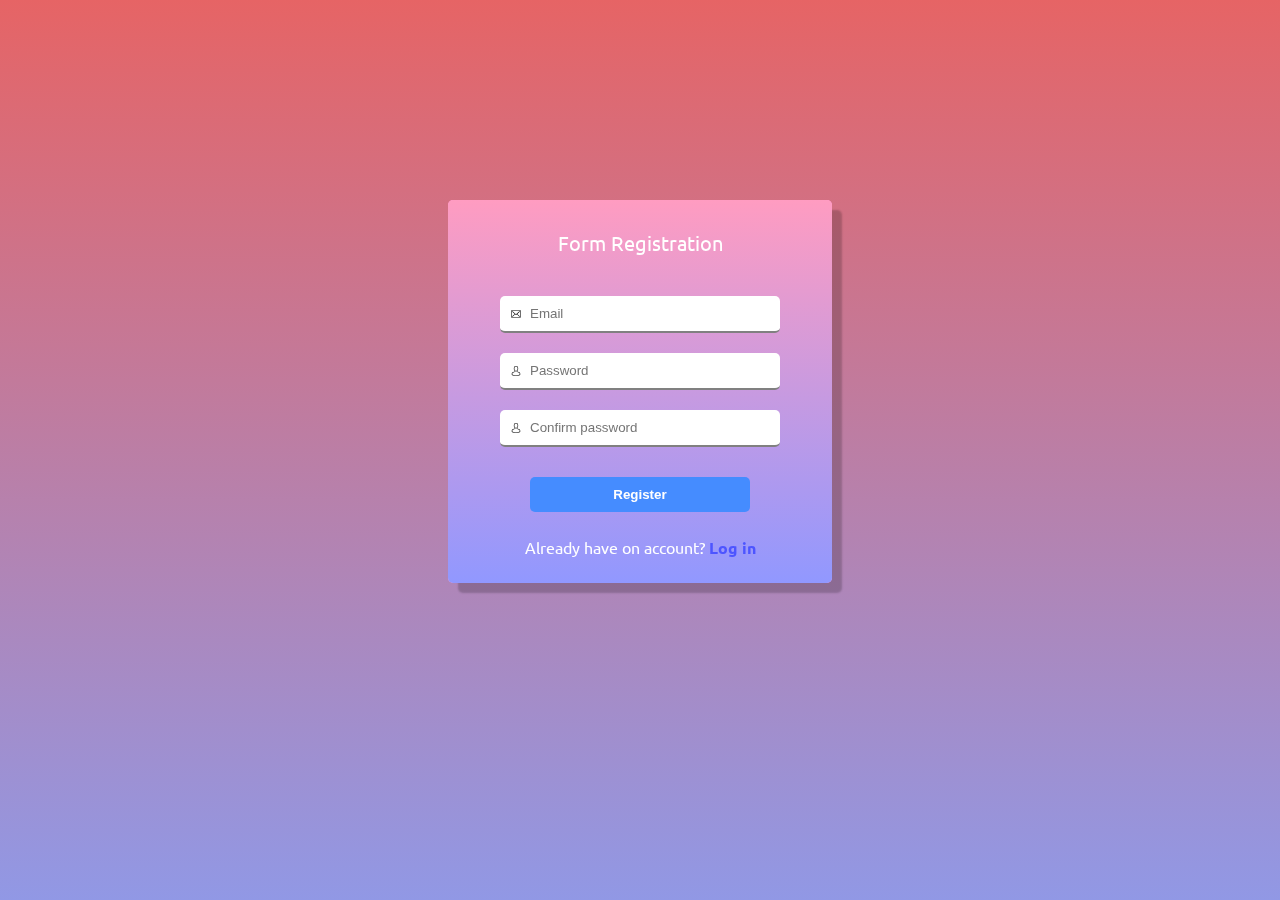
<file: src/main/resources/templates/index.html>
<!DOCTYPE html>
<html lang="en">
<head>
    <meta charset="UTF-8">
    <meta name="viewport"
          content="width=device-width, user-scalable=no, initial-scale=1.0, maximum-scale=1.0, minimum-scale=1.0">
    <meta http-equiv="X-UA-Compatible" content="ie=edge">
    <link rel="stylesheet" type="text/css" href="../static/css/style.css">
    <title>Document</title>
</head>
<body>
<div class="background"></div>
<div class="container">
    <div class="container__block">
        <div class="container__item item">
            <div class="font-side side">
                <div class="block-around-forma">
                    <div class="formaLogin">
                        <span>Form Login</span>
                        <form id="formaLogin" class="forma login" name="formaLogin" onsubmit="return false">
                            <div class="block">
                                <img src="../static/css/img/email.svg" alt="icon-email">
                                <input type="email" placeholder="Email" name="login" required>
                            </div>
                            <div class="block">
                                <img src="../static/css/img/person.svg" alt="icon-person">
                                <input type="password" placeholder="Password" name="password" required>
                            </div>
                            <span class="error-login"></span>
                            <input type="submit" value="Log in">
                            <span>You don`t have account?<a href="#" class="enter"> Register</a></span>
                        </form>
                    </div>
                </div>
            </div>
            <div class="back-side side">
                <div class="block-around-forma">
                    <div class="formaRegistration">
                        <span>Form Registration</span>
                        <form id="formaRegistration" class="forma registration" name="formaRegistration">
                            <div class="block">
                                <img src="../static/css/img/email.svg" alt="icon-email">
                                <input type="email" placeholder="Email" name="login" required>
                            </div>
                            <div class="block">
                                <img src="../static/css/img/person.svg" alt="icon-person" class="person1">
                                <input type="password" placeholder="Password" name="password" required>
                            </div>
                            <div class="block">
                                <img src="../static/css/img/person.svg" alt="icon-person" class="person2">
                                <input type="password" placeholder="Confirm password" name="confirmPassword" required>
                            </div>
                            <span class="error-registration"></span> 
                            <span class="valid-error-registration"></span>
                            <input type="submit" value="Register">
                            <span>Already have on account?<a href="#" class="enter"> Log in</a></span>
                        </form>
                    </div>
                </div>
            </div>
        </div>
    </div>
</div>    





    <script src="../static/js/script.js"></script>
</body>
</html>
</file>
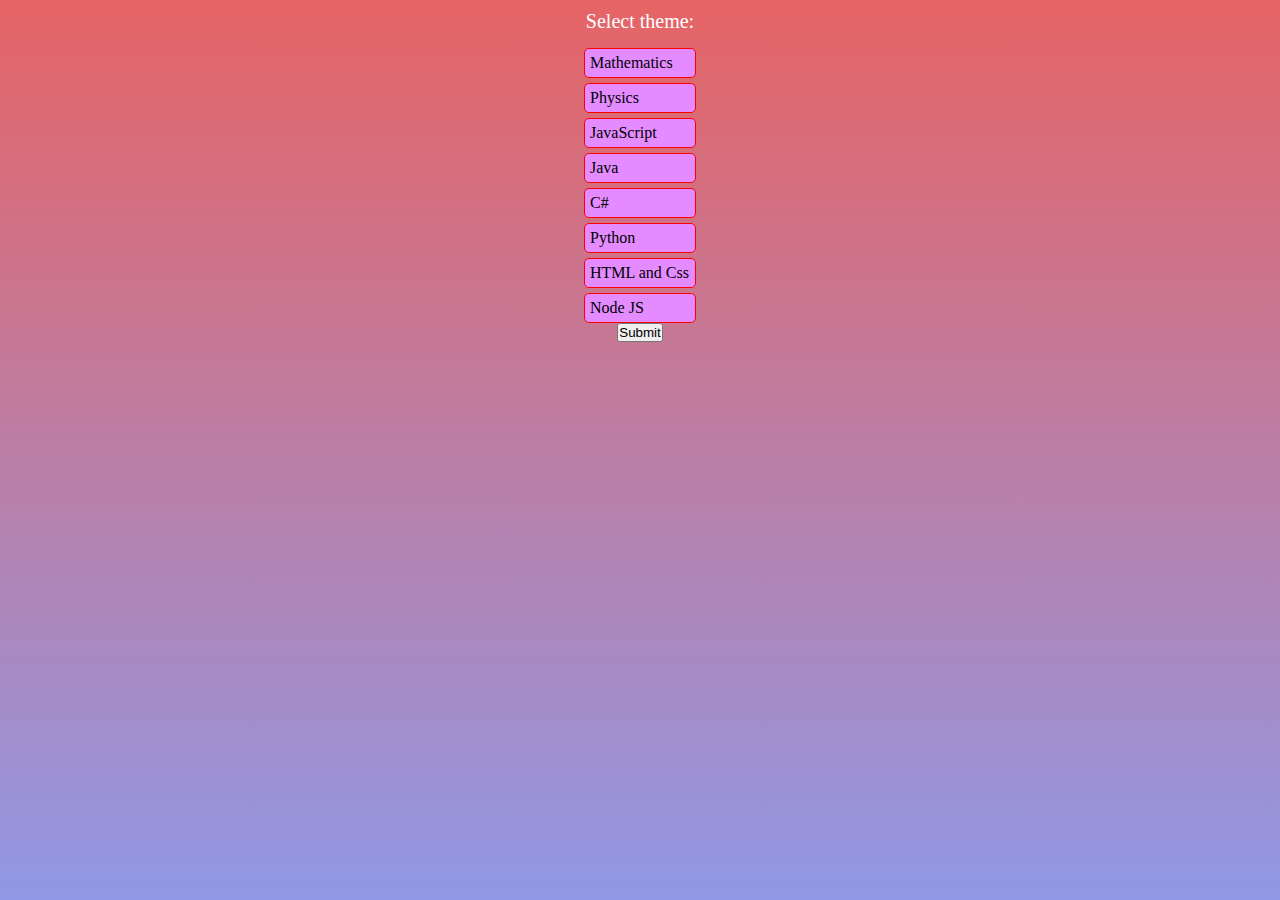
<file: src/main/resources/templates/main.html>
<!DOCTYPE html>
<html lang="en">
<head>
	<meta charset="UTF-8">
	<title>Main</title>
	<link rel="stylesheet" href="../static/css/main.css">
</head>
<body>
	<div class="background"></div>
	<div class="container">
		<p>Select theme:</p>
		<span id="Mathematics">Mathematics</span>
		<span id="Physics">Physics</span>
		<span id="JavaScript">JavaScript</span>
		<span id="Java">Java</span>
		<span id="C#">C#</span>
		<span id="Python">Python</span>
		<span id="HTML_and_Css">HTML and Css</span>
		<span id="Node_JS">Node JS</span>
		<input type="submit" id="theme">
	</div>


	



<script src="../static/js/acordeon.js"></script>
</body>
</html>
</file>
<file: src/main/resources/static/css/style.css>
@import url("https://fonts.googleapis.com/css?family=Ubuntu&display=swap");
* {
  margin: 0;
  padding: 0; }

.background {
  width: 100%;
  height: 100%;
  position: absolute;
  background: linear-gradient(#e66465, #9198e5);
  z-index: -1; }

.container {
  width: 100%;
  height: 100%;
  padding-top: 200px; }
  .container .container__block {
    perspective: 550px; }
    .container .container__block .container__item {
      width: 500px;
      margin: 0 auto;
      display: flex;
      justify-content: center; }
      .container .container__block .container__item .formaRegistration, .container .container__block .container__item .formaLogin {
        display: flex;
        justify-content: center;
        box-shadow: 10px 10px 2px 0 rgba(0, 0, 0, 0.2);
        flex-direction: column;
        text-align: center;
        border-radius: 5px;
        background: linear-gradient(#ff9cc1, #9198FF);
        font-family: 'Ubuntu', sans-serif;
        width: 384px; }
        .container .container__block .container__item .formaRegistration input, .container .container__block .container__item .formaLogin input {
          outline: none;
          padding: 10px 30px;
          border: 0px;
          border-bottom: 2px solid gray;
          justify-content: center;
          width: 220px;
          margin-top: 20px;
          border-radius: 5px; }
        .container .container__block .container__item .formaRegistration input[type="submit"], .container .container__block .container__item .formaLogin input[type="submit"] {
          display: flex;
          border: 0px;
          padding: 10px;
          border-radius: 5px;
          background-color: #458cff;
          margin: 20px auto 0;
          cursor: pointer;
          color: white;
          font-weight: bold; }
        .container .container__block .container__item .formaRegistration span:first-child, .container .container__block .container__item .formaLogin span:first-child {
          color: white;
          font-size: 20px;
          padding: 30px 0px 20px 0px; }
        .container .container__block .container__item .formaRegistration .block, .container .container__block .container__item .formaLogin .block {
          position: relative; }
          .container .container__block .container__item .formaRegistration .block img, .container .container__block .container__item .formaLogin .block img {
            width: 10px;
            height: 10px;
            position: absolute;
            left: 63px;
            top: 33px; }
        .container .container__block .container__item .formaRegistration a, .container .container__block .container__item .formaLogin a {
          text-decoration: none;
          font-weight: bold;
          color: #4d55ff; }
        .container .container__block .container__item .formaRegistration #formaRegistration span:last-child, .container .container__block .container__item .formaRegistration #formaLogin span:last-child, .container .container__block .container__item .formaLogin #formaRegistration span:last-child, .container .container__block .container__item .formaLogin #formaLogin span:last-child {
          color: white;
          padding: 25px 0px;
          display: block; }

.item {
  transform-style: preserve-3d;
  position: relative;
  transition: all 1s; }

.font-side {
  position: absolute;
  top: 0px;
  transform: rotateY(180deg);
  height: 368px; }

.back-side {
  position: relative;
  background: #ff96d8;
  z-index: -1; }

.side {
  transition: all 1s;
  backface-visibility: hidden;
  border-radius: 5px; }

.flip {
  transform: rotateY(180deg) !important; }

::placeholder {
  margin-left: 30px; }

.error-registration, .error-login, .valid-error-login, .valid-error-registration {
  color: red;
  /*display: none;*/
  padding-top: 5px;
  display: block; }

/*# sourceMappingURL=style.css.map */
</file>
<file: src/main/resources/static/css/main.css>
* {
  margin: 0;
  padding: 0; }

.background {
  width: 100%;
  height: 100%;
  position: absolute;
  background: linear-gradient(#e66465, #9198e5);
  z-index: -1; }

.container {
  display: flex;
  flex-direction: column;
  align-items: center; }
  .container p {
    color: white;
    font-size: 20px;
    padding: 10px; }
  .container span {
    padding: 5px;
    border-radius: 5px;
    border: 1px solid red;
    margin-top: 5px;
    background-color: #e48cff;
    width: 100px;
    cursor: pointer; }

/*# sourceMappingURL=main.css.map */
</file>
